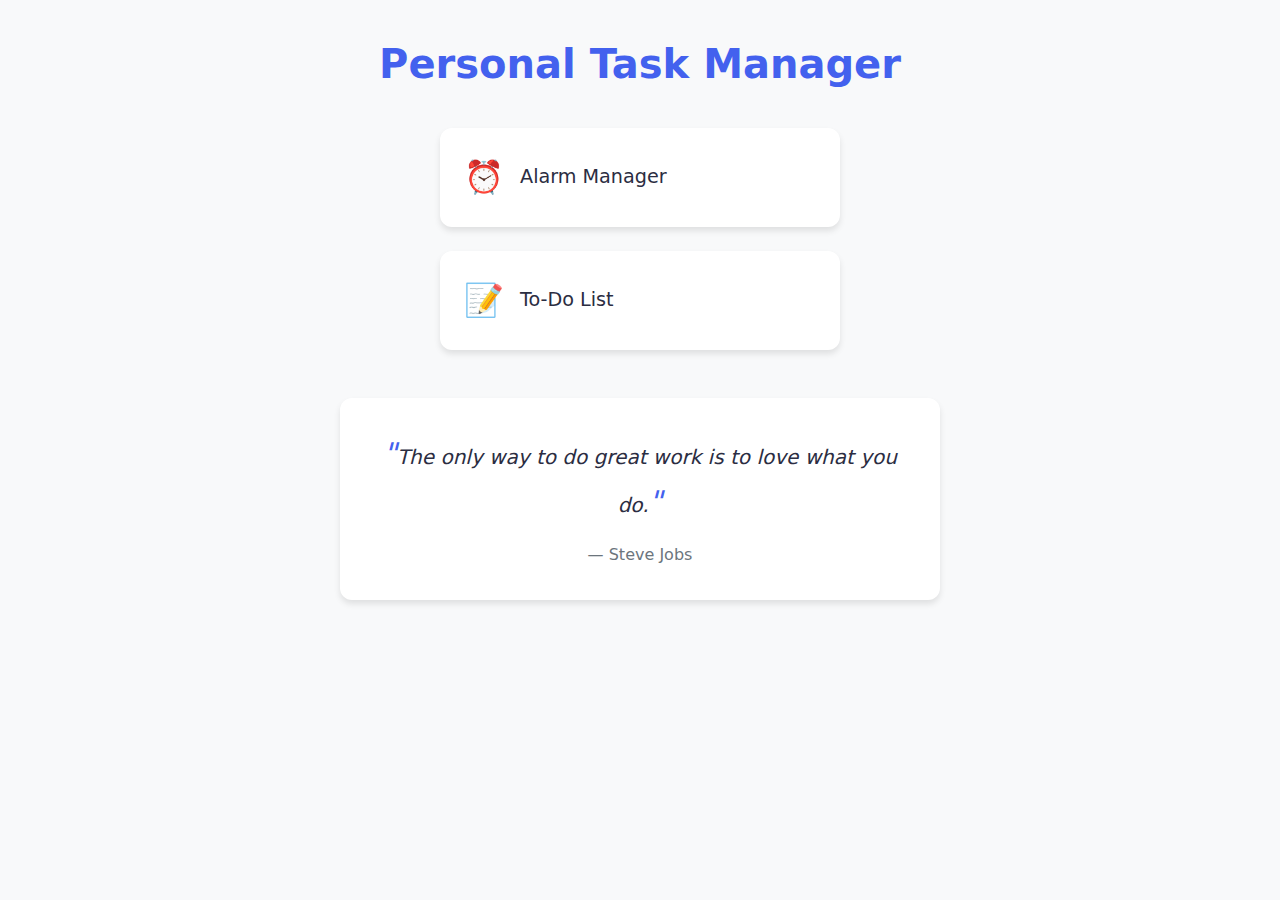
<file: index.html>
<!DOCTYPE html>
<html lang="en">
<head>
    <meta charset="UTF-8">
    <meta name="viewport" content="width=device-width, initial-scale=1.0">
    <title>Personal Task Manager</title>
    <link rel="stylesheet" href="styles.css">
</head>
<body>
    <div class="container">
        <header>
            <h1>Personal Task Manager</h1>
        </header>

        <div class="main-menu">
            <a href="alarm.html" class="menu-button" data-tooltip="Set alarms with custom sounds, manage multiple alarms with countdown timers">
                <div class="icon">⏰</div>
                <span>Alarm Manager</span>
            </a>
            <a href="todo.html" class="menu-button" data-tooltip="Create and manage tasks with priority levels, mark tasks as complete">
                <div class="icon">📝</div>
                <span>To-Do List</span>
            </a>
        </div>
    </div>
    <script src="header.js"></script>
    <script src="quotes.js"></script>
</body>
</html>
</file>
<file: styles.css>
* {
    margin: 0;
    padding: 0;
    box-sizing: border-box;
}

:root {
    --primary-color: #4361ee;
    --secondary-color: #3f37c9;
    --success-color: #4CAF50;
    --danger-color: #ef233c;
    --warning-color: #ff9f1c;
    --background-color: #f8f9fa;
    --card-background: #ffffff;
    --text-primary: #2b2d42;
    --text-secondary: #6c757d;
    --border-radius: 12px;
    --shadow: 0 4px 6px rgba(0, 0, 0, 0.1);
    --transition: all 0.3s ease;
}

body {
    font-family: 'Segoe UI', system-ui, -apple-system, sans-serif;
    line-height: 1.6;
    background-color: var(--background-color);
    color: var(--text-primary);
}

.container {
    max-width: 900px;
    margin: 2rem auto;
    padding: 0 20px;
}

header {
    text-align: center;
    margin-bottom: 2rem;
}

h1 {
    color: var(--primary-color);
    font-size: 2.5rem;
    font-weight: 700;
    margin-bottom: 0.5rem;
}

h2 {
    color: var(--text-primary);
    font-size: 1.5rem;
    margin-bottom: 1rem;
    font-weight: 600;
}

.alarm-section, .todo-section {
    background: var(--card-background);
    padding: 1.5rem;
    border-radius: var(--border-radius);
    margin-bottom: 1.5rem;
    box-shadow: var(--shadow);
    transition: var(--transition);
}

.alarm-section:hover, .todo-section:hover {
    transform: translateY(-2px);
    box-shadow: 0 6px 12px rgba(0, 0, 0, 0.15);
}

.alarm-controls, .add-task {
    display: flex;
    gap: 0.75rem;
    margin-bottom: 1.5rem;
    flex-wrap: wrap;
}

input, select {
    padding: 0.75rem 1rem;
    border: 2px solid #e9ecef;
    border-radius: var(--border-radius);
    font-size: 1rem;
    transition: var(--transition);
    flex: 1;
    min-width: 200px;
}

input:focus, select:focus {
    outline: none;
    border-color: var(--primary-color);
    box-shadow: 0 0 0 3px rgba(67, 97, 238, 0.1);
}

button {
    padding: 0.75rem 1.5rem;
    background: var(--primary-color);
    color: white;
    border: none;
    border-radius: var(--border-radius);
    cursor: pointer;
    transition: var(--transition);
    font-weight: 600;
    font-size: 1rem;
}

button:hover {
    background: var(--secondary-color);
    transform: translateY(-1px);
}

.task-item {
    display: flex;
    justify-content: space-between;
    align-items: center;
    padding: 1rem;
    margin: 0.75rem 0;
    background: var(--background-color);
    border-radius: var(--border-radius);
    transition: var(--transition);
}

.task-item:hover {
    transform: translateX(4px);
}

.task-item span {
    font-size: 1rem;
    color: var(--text-primary);
    flex: 1;
    margin-right: 1rem;
}

.high-priority {
    border-left: 4px solid var(--danger-color);
}

.medium-priority {
    border-left: 4px solid var(--warning-color);
}

.low-priority {
    border-left: 4px solid var(--success-color);
}

.completed {
    text-decoration: line-through;
    opacity: 0.7;
}

.alarm-item {
    display: flex;
    justify-content: space-between;
    align-items: center;
    padding: 1rem;
    margin: 0.75rem 0;
    background: var(--background-color);
    border-radius: var(--border-radius);
    transition: var(--transition);
}

.alarm-item:hover {
    transform: translateX(4px);
}

.alarm-item span {
    color: var(--text-primary);
    font-size: 1rem;
}

.alarm-item button {
    background-color: var(--danger-color);
    padding: 0.5rem 1rem;
}

.alarm-item button:hover {
    background-color: #d90429;
}

/* Add countdown styles */
.countdown {
    font-size: 0.9rem;
    color: var(--text-secondary);
    background: rgba(67, 97, 238, 0.1);
    padding: 0.25rem 0.75rem;
    border-radius: var(--border-radius);
    margin: 0 1rem;
}

/* Update responsive design for countdown */
@media (max-width: 600px) {
    .container {
        margin: 1rem auto;
    }

    .alarm-controls, .add-task {
        flex-direction: column;
    }

    input, select, button {
        width: 100%;
    }

    .task-item, .alarm-item {
        flex-direction: column;
        gap: 0.75rem;
        text-align: center;
    }

    .task-item span, .alarm-item span {
        margin-right: 0;
        margin-bottom: 0.5rem;
    }

    .countdown {
        margin: 0.5rem 0;
    }

    .sound-controls {
        flex-direction: column;
    }

    .test-sound-btn, .remove-sound-btn {
        width: 100%;
    }
}

/* Animation for new items */
@keyframes slideIn {
    from {
        opacity: 0;
        transform: translateY(10px);
    }
    to {
        opacity: 1;
        transform: translateY(0);
    }
}

.task-item, .alarm-item {
    animation: slideIn 0.3s ease-out;
}

.sound-settings {
    margin-bottom: 1.5rem;
    padding: 1rem;
    background: var(--background-color);
    border-radius: var(--border-radius);
}

.sound-settings label {
    display: block;
    margin-bottom: 0.5rem;
    color: var(--text-primary);
    font-weight: 500;
}

.sound-settings input[type="file"] {
    display: block;
    margin-bottom: 1rem;
    width: 100%;
    padding: 0.5rem;
    border: 2px dashed #e9ecef;
    border-radius: var(--border-radius);
    cursor: pointer;
}

.sound-settings input[type="file"]::-webkit-file-upload-button {
    background: var(--primary-color);
    color: white;
    padding: 0.5rem 1rem;
    border: none;
    border-radius: var(--border-radius);
    cursor: pointer;
    margin-right: 1rem;
    transition: var(--transition);
}

.sound-settings input[type="file"]::-webkit-file-upload-button:hover {
    background: var(--secondary-color);
}

.sound-controls {
    display: flex;
    gap: 0.75rem;
    flex-wrap: wrap;
}

.test-sound-btn, .remove-sound-btn {
    flex: 1;
    min-width: 140px;
}

.remove-sound-btn {
    background: var(--danger-color);
    display: none !important; /* Force hide by default */
    visibility: hidden; /* Add extra layer of hiding */
    opacity: 0;
    height: 0;
    padding: 0;
    margin: 0;
    overflow: hidden;
}

.remove-sound-btn.show {
    display: block !important;
    visibility: visible;
    opacity: 1;
    height: auto;
    padding: 0.75rem 1.5rem;
    margin: initial;
    overflow: visible;
}

.sound-settings .supported-formats {
    font-size: 0.85rem;
    color: var(--text-secondary);
    margin-bottom: 0.75rem;
    font-style: italic;
}

.error-message {
    color: var(--danger-color);
    font-size: 0.9rem;
    margin: 0.5rem 0;
    display: none;
}

.error-message.show {
    display: block;
    animation: fadeIn 0.3s ease-in;
}

@keyframes fadeIn {
    from { opacity: 0; }
    to { opacity: 1; }
}

.main-menu {
    display: flex;
    flex-direction: column;
    gap: 1.5rem;
    max-width: 400px;
    margin: 2rem auto;
}

.menu-button {
    display: flex;
    align-items: center;
    gap: 1rem;
    padding: 1.5rem;
    background: var(--card-background);
    border-radius: var(--border-radius);
    text-decoration: none;
    color: var(--text-primary);
    box-shadow: var(--shadow);
    transition: var(--transition);
    position: relative;
}

.menu-button:hover {
    transform: translateY(-2px);
    box-shadow: 0 6px 12px rgba(0, 0, 0, 0.15);
}

.menu-button .icon {
    font-size: 2rem;
}

.menu-button span {
    font-size: 1.2rem;
    font-weight: 500;
}

.back-button {
    display: inline-block;
    margin-top: 1rem;
    color: var(--text-secondary);
    text-decoration: none;
    transition: var(--transition);
}

.back-button:hover {
    color: var(--primary-color);
}

.menu-button::before {
    content: attr(data-tooltip);
    position: absolute;
    bottom: 100%;
    left: 50%;
    transform: translateX(-50%);
    padding: 0.5rem 1rem;
    background: var(--text-primary);
    color: white;
    font-size: 0.9rem;
    border-radius: var(--border-radius);
    width: max-content;
    max-width: 300px;
    opacity: 0;
    visibility: hidden;
    transition: all 0.3s ease;
    margin-bottom: 0.5rem;
    text-align: center;
    z-index: 1000;
    pointer-events: none;
}

.menu-button:hover::before {
    opacity: 1;
    visibility: visible;
}

/* Add a small arrow to the tooltip */
.menu-button::after {
    content: '';
    position: absolute;
    bottom: 100%;
    left: 50%;
    transform: translateX(-50%);
    border: 8px solid transparent;
    border-top-color: var(--text-primary);
    opacity: 0;
    visibility: hidden;
    transition: all 0.3s ease;
    margin-bottom: -8px;
    pointer-events: none;
}

.menu-button:hover::after {
    opacity: 1;
    visibility: visible;
}

/* Adjust tooltip position for mobile */
@media (max-width: 600px) {
    .main-menu {
        margin: 1rem auto;
        padding: 0 1rem;
    }

    .menu-button::before {
        font-size: 0.8rem;
        max-width: 250px;
    }
}

.quote-container {
    margin-top: 3rem;
    text-align: center;
    padding: 2rem;
    background: var(--card-background);
    border-radius: var(--border-radius);
    box-shadow: var(--shadow);
    transition: var(--transition);
    max-width: 600px;
    margin-left: auto;
    margin-right: auto;
    margin-bottom: 3rem;
}

.quote-container:hover {
    transform: translateY(-2px);
    box-shadow: 0 6px 12px rgba(0, 0, 0, 0.15);
}

.quote-text {
    font-size: 1.25rem;
    color: var(--text-primary);
    margin-bottom: 1rem;
    line-height: 1.6;
    font-style: italic;
}

.quote-text::before {
    content: '"';
    font-size: 1.5em;
    color: var(--primary-color);
}

.quote-text::after {
    content: '"';
    font-size: 1.5em;
    color: var(--primary-color);
}

.quote-author {
    color: var(--text-secondary);
    font-weight: 500;
}

.quote-author::before {
    content: '— ';
}

@media (max-width: 600px) {
    .alarm-section {
        margin-bottom: 3rem;
    }

    .quote-container {
        margin-top: 2rem;
        margin-bottom: 2rem;
        padding: 1.5rem;
    }
    
    .quote-text {
        font-size: 1.1rem;
    }
}
</file>
